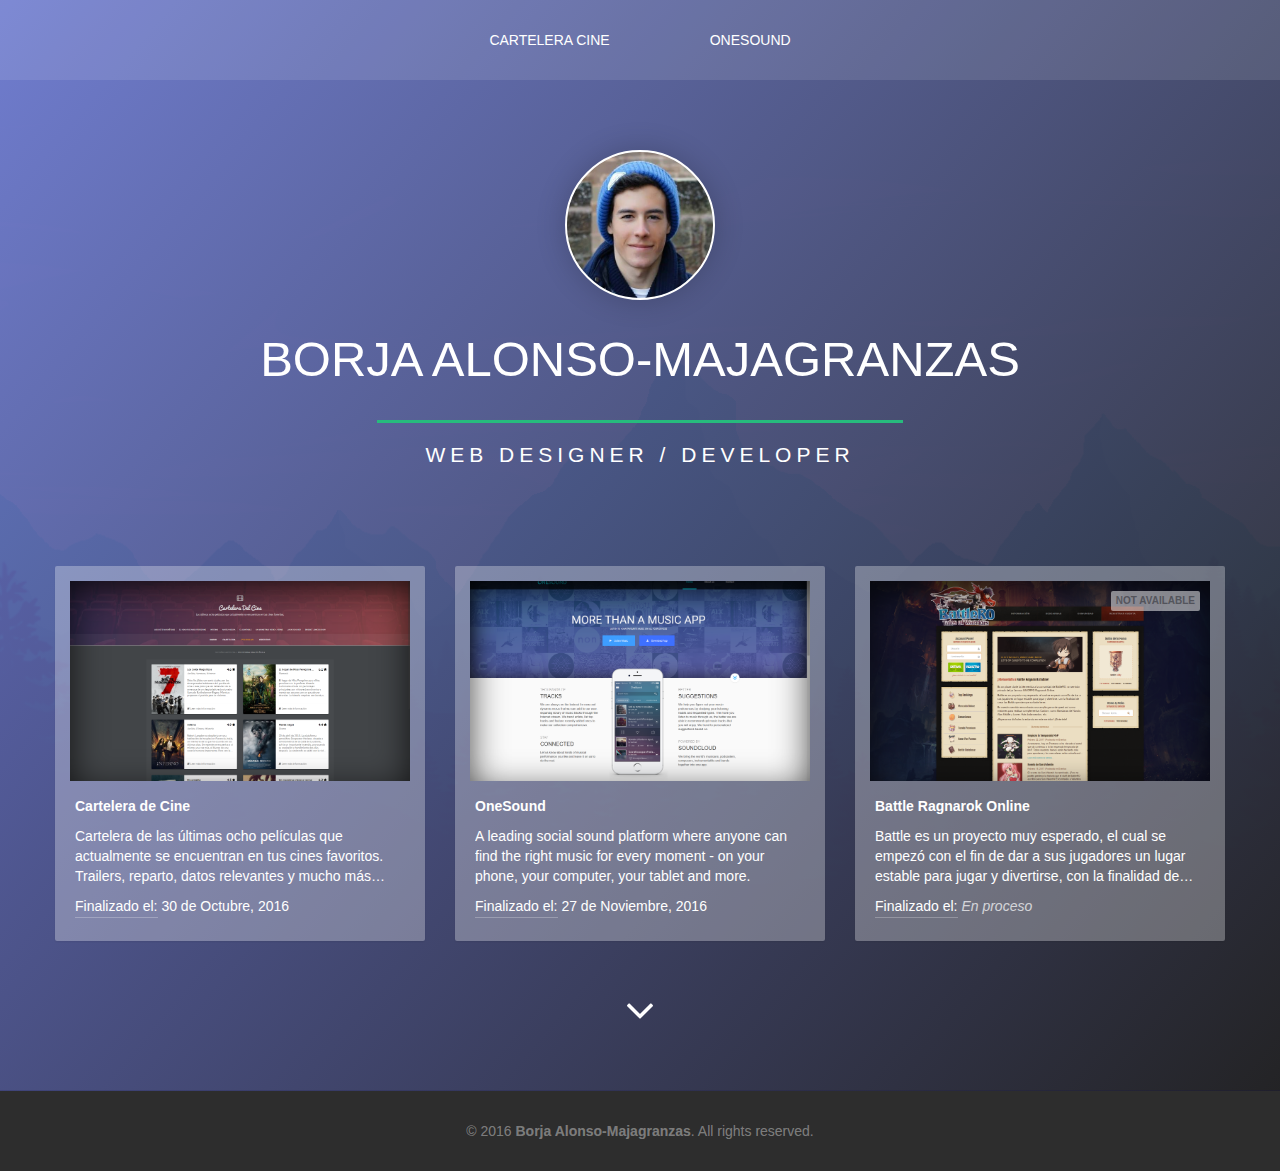
<file: index.html>
<!DOCTYPE html>
<html lang="en">
<head>
  <meta charset="utf-8">
  <meta http-equiv="X-UA-Compatible" content="IE=edge">
  <meta name="viewport" content="width=device-width, initial-scale=1, maximum-scale=1">
  <title>Portfolio</title>
  <link rel="stylesheet" href="css/font-awesome.min.css">
  <link rel="stylesheet" href="css/bootstrap.min.css">
  <link rel="stylesheet" href="css/normalize.css">
  <link rel="stylesheet" href="css/style.css">
  <script type="text/javascript" src="https://code.jquery.com/jquery-2.1.1.min.js"></script>
</head>
<body>
  <svg version="1.1" xmlns="http://www.w3.org/2000/svg" xmlns:xlink="http://www.w3.org/1999/xlink" style="display:none">
	<symbol id="icon-arrowDown" viewBox="0 0 284.929 284.929">
	  <path d="M282.082,76.511l-14.274-14.273c-1.902-1.906-4.093-2.856-6.57-2.856c-2.471,0-4.661,0.95-6.563,2.856L142.466,174.441   L30.262,62.241c-1.903-1.906-4.093-2.856-6.567-2.856c-2.475,0-4.665,0.95-6.567,2.856L2.856,76.515C0.95,78.417,0,80.607,0,83.082   c0,2.473,0.953,4.663,2.856,6.565l133.043,133.046c1.902,1.903,4.093,2.854,6.567,2.854s4.661-0.951,6.562-2.854L282.082,89.647   c1.902-1.903,2.847-4.093,2.847-6.565C284.929,80.607,283.984,78.417,282.082,76.511z" />
	</symbol>
	<symbol id="icon-summary" viewBox="0 0 415 415">
	  <polygon points="326.1,24.9 326.1,102.7 399.6,102.7    " />
	  <path d="M316,122.5c-5.4,0-9.7-4.3-9.7-9.7V0l0,0H67.1v490h355.8V122.5H316z M211,52.9c35,0,63.4,28.4,63.4,63.4H211V52.9z      M181.8,81.7v63.4h63.4c0,35-28.4,63.4-63.4,63.4s-63.4-28.4-63.4-63.4C118.4,110.4,146.8,81.7,181.8,81.7z M362.2,435.9H137.9     c-5.4,0-9.7-4.3-9.7-9.7c0-5.4,4.3-9.7,9.7-9.7h224.4c5.4,0,9.7,4.3,9.7,9.7C372,431.7,367.7,435.9,362.2,435.9z M362.2,358.9     H137.9c-5.4,0-9.7-4.3-9.7-9.7s4.3-9.7,9.7-9.7h224.4c5.4,0,9.7,4.3,9.7,9.7C372,354.7,367.7,358.9,362.2,358.9z M362.2,281.9     H137.9c-5.4,0-9.7-4.3-9.7-9.7s4.3-9.7,9.7-9.7h224.4c5.4,0,9.7,4.3,9.7,9.7C372,277.3,367.7,281.9,362.2,281.9z" />
	</symbol>
	<symbol id="icon-experience" viewBox="0 0 415 415">
	  <polygon id="XMLID_821_" points="300,399.999 360,340 300,340  " />
	  <path id="XMLID_822_" d="M360,310V0H40v400h230v-90H360z M100,80h200v30H100V80z M100,140h200v30H100V140z M100,200h200v30H100V200   z M183.743,342.322L180.208,360l-29.497-29.498L121.213,360l-3.535-17.678L100,338.787l24.389-24.389   c-2.344-4.274-3.678-9.18-3.678-14.398c0-16.568,13.432-30,30-30c16.568,0,30,13.432,30,30c0,5.219-1.334,10.125-3.678,14.398   l24.388,24.389L183.743,342.322z" />
	</symbol>
	<symbol id="icon-skills" viewBox="0 0 317.536 317.536">
	  <path d="M103.616,221.205c37.822-7.288,112.142-24.705,143.441-53.651c-2.918-4.087-40.701-23.574-40.701-23.574s44.988,0,63.195,0   C300.611,139.707,311.942,0,311.942,0S182.788,70.085,148.508,113.826c-34.274,43.754-67.88,111.396-67.88,111.396l0.019-0.006   c-42.462,45.148-75.053,81.132-75.053,81.132l35.727-18.991L103.616,221.205z M296.556,23.407   c-1.42,11.645-3.432,26.247-6.144,41.087c-10.077,55.271-20.669,65.226-22.635,66.64h-61.421c-5.932,0-11.099,4.055-12.487,9.814   c-1.395,5.765,1.324,11.735,6.594,14.454c8.021,4.145,16.935,8.927,24.094,12.95c-28.13,17.34-73.054,29.473-105.612,36.575   l162.85-172.914C287.141,28.863,292.134,25.952,296.556,23.407z M158.623,121.756c18.529-23.644,67.932-56.318,106.904-80.001   c-29.525,27.044-69.127,64.178-106.756,102.232c-14.717,14.878-29.731,30.373-44.332,45.631   C126.714,168.1,142.653,142.142,158.623,121.756z M179.241,270.737c39.287,4.357,77.739,13.361,114.97,25.63   c-19.261-3.618-38.477-7.127-57.835-9.589c-19.3-2.731-38.664-4.827-57.976-6.048c-16.748-0.88-33.477-1.247-50.001,0.019   c3.528,0.63,7.07,1.253,10.604,1.896c9.621,1.793,19.293,3.573,29.056,5.842c4.904,1.195,9.743,2.359,14.955,4.389   c1.311,0.533,2.654,1.112,4.177,2.012c0.771,0.469,1.594,0.99,2.558,1.889c0.88,0.932,2.32,2.23,2.815,5.264   c0.411,3.162-1.273,5.598-2.269,6.613c-1.099,1.138-1.999,1.671-2.815,2.172l-1.285,0.675l-1.003,0.456l-2.095,0.803   c-10.829,3.419-20.617,3.766-30.65,4.415c-9.949,0.488-19.827,0.418-29.673,0.148c-39.384-1.048-78.401-5.206-117.174-10.977   c19.608,0.27,39.146,1.003,58.696,1.015c19.531,0.296,39.056,0.366,58.491-0.032c9.711-0.257,19.396-0.675,28.972-1.375   c7.417-0.643,15.135-1.42,21.909-3.078c-2.731-0.79-5.566-1.517-8.438-2.172c-9.312-2.069-18.901-3.74-28.522-5.437   c-9.64-1.819-19.21-3.445-29.184-5.945c-2.629-0.765-4.839-1.17-8.451-3.027c-0.54-0.334-1.041-0.611-1.857-1.33   c-0.636-0.688-2.237-1.864-2.487-5.264c-0.058-1.62,0.578-3.117,1.163-3.965c0.572-0.868,1.189-1.414,1.575-1.742   c0.938-0.733,1.485-0.97,2.069-1.273c2.05-0.919,3.368-1.163,4.801-1.497c5.444-1.105,10.257-1.594,15.341-1.999   C139.658,267.742,159.613,268.494,179.241,270.737z" />
	</symbol>
  </svg>
  <header>
	<div class="container">
	  <div class="profile-picture round"></div>
	  <h1>Borja Alonso-Majagranzas</h1>
	  <h2>Web Designer / Developer</h2>
	  <div id="projects-wrapper" class="row">
	  </div>
	</div>
	<div class="arrow-down">
	  <span class="sr-only">See More</span>
	  <svg><use xmlns:xlink="http://www.w3.org/1999/xlink" xlink:href="#icon-arrowDown"></use></svg>
	</div>
	<nav>
	  <ul id="nav-menu" class="menu">
		<li><a href="A06">Cartelera de Cine</a></li>
		<li><a href="A09">OneSound</a></li>
	  </ul>
	</nav>
  </header>
  <!--
  <div class="content">
	<div class="container">
	  <div class="row">
		<div class="col-md-3">
		  <section class="about-wrapper">
			<h1>About</h1>
			<div class="about-title">Current</div>
			<p>SkillScanner Co-Founder</p>
			<div class="about-title">Previous</div>
			<p>Bversion Creative Studio</p>
			<div class="about-title">Education</div>
			<p>U-TAD University, Spain</p>
			<div class="about-title">Lives In</div>
			<p>Madrid, Spain</p>
			<div class="about-title">Language</div>
			<p>Spanish, English</p>
		  </section>
		  <section class="skill-wrapper">
			<h1>Skill Area</h1>
			<ul>
			  <li><a style="width:80%"></a><span>Web Design</span></li>
			  <li><a style="width:90%"></a><span>Web Development</span></li>
			  <li><a style="width:40%"></a><span>Flash Animations</span></li>
			  <li><a style="width:70%"></a><span>Software Development</span></li>
			</ul>
		  </section>
		  <section class="interests-wrapper">
			<h1>Interests</h1>
			<div class="interests-item">User Interface</div>
			<div class="interests-item">Photography</div>
			<div class="interests-item">Database</div>
			<div class="interests-item">Branding</div>
			<div class="interests-item">Web Design</div>
			<div class="interests-item">Mobile Design</div>
			<div class="interests-item">SQL</div>
			<div class="interests-item">Web Content</div>
			<div class="interests-item">Game Development</div>
		  </section>
		</div>
		<div class="col-md-9">
		  <section class="background-wrapper">
			<h1>Background</h1>
			<div class="summary-wrapper">
			  <h2><svg><use xmlns:xlink="http://www.w3.org/1999/xlink" xlink:href="#icon-summary"></use></svg>Summary</h2>
			  <p>I'm a 22 years old and was born in Madrid, Spain. I love design and like discover all of creative fields such us: 
			  graphic design, branding, photography, web design, etc. Now, I'm work as a Graphic Designer and with me, design was 
			  become a part of my life. With passionate, creative, enthusiastic and always try to learn, I like create design products 
			  so really quality and unique.
			  </p>
			  <p>I don't have any ready-made template solutions, instead I offer a strong bright of hard work and be able to find a 
			  smart approach to any task I fade. I understand what is bad and good design and stick to the latter, a constant strive 
			  to perfection! Always try to accustom my work and pricing models to the needs of my customers. I do my best for the clients 
			  and love every single project I'm in - I consider it to be my best achievment!
			  </p>
			</div>
			<div class="experience-wrapper">
			  <h2><svg><use xmlns:xlink="http://www.w3.org/1999/xlink" xlink:href="#icon-experience"></use></svg>Experience</h2>
			  <div class="experience-item">
				<p class="business">Skill Scanner</p>
				<p class="job">Co-Founder | Lead Designer</p>
				<p class="date">September 2016 - Present (3 month)</p>
				<p>Lorem ipsum dolor sit amet, consectetur adipiscing elit. Nunc cursus augue id aliquam rutrum. 
				Etiam ac elit et lorem scelerisque efficitur vel ac turpis. Interdum et malesuada fames ac ante ipsum 
				primis in faucibus. Proin commodo sem hendrerit felis maximus faucibus. Maecenas eget ante ornare, 
				blandit magna vel, sagittis felis.</p>
			  </div>
			  <div class="experience-item">
				<p class="business">Bversion Creative Studio</p>
				<p class="job">Founder | Web Development</p>
				<p class="date">March 2014 - Present (2 years 9 months)</p>
				<p>Lorem ipsum dolor sit amet, consectetur adipiscing elit. Nunc cursus augue id aliquam rutrum. 
				Etiam ac elit et lorem scelerisque efficitur vel ac turpis. Interdum et malesuada fames ac ante ipsum 
				primis in faucibus. Proin commodo sem hendrerit felis maximus faucibus. Maecenas eget ante ornare, 
				blandit magna vel, sagittis felis.</p>
			  </div>
			  <div class="experience-item">
				<p class="business">Agencia E</p>
				<p class="job">Scholar | Research Fellow</p>
				<p class="date">May 2013 - July 2013 (3 months)</p>
				<p>Lorem ipsum dolor sit amet, consectetur adipiscing elit. Nunc cursus augue id aliquam rutrum. 
				Etiam ac elit et lorem scelerisque efficitur vel ac turpis. Interdum et malesuada fames ac ante ipsum 
				primis in faucibus. Proin commodo sem hendrerit felis maximus faucibus. Maecenas eget ante ornare, 
				blandit magna vel, sagittis felis.</p>
			  </div>
			</div>
		  </section>
		  <section class="recommendations-wrapper">
			<h1>Recommendations</h1>
			<div class="row">
			  <div class="col-md-4">
				<div class="recommendation">
				  <div class="profile-img round" style="background-image:url('img/profile/women10.jpg')"></div>
				  <p class="skill-role">UI/UX Designer</p>
				  <p class="recommendation-text">"Lorem Ipsum is simply dummy text of the printing and typesetting industry. Lorem Ipsum has been the industry's standard dummy text ever since."</p>
				  <p class="name">Megan Fisher</p>
				  <p class="date">November 10, 2015<br/>Megan was Borja's client</p>
				</div>
			  </div>
			  <div class="col-md-4">
				<div class="recommendation">
				  <div class="profile-img round" style="background-image:url('img/profile/men11.jpg')"></div>
				  <p class="skill-role">Product Designer</p>
				  <p class="recommendation-text">"Lorem Ipsum is simply dummy text of the printing and typesetting industry. Lorem Ipsum has been the industry's standard dummy text ever since."</p>
				  <p class="name">Victor Erixon</p>
				  <p class="date">November 10, 2015<br/>Victor was Borja's client</p>
				</div>
			  </div>
			  <div class="col-md-4">
				<div class="recommendation">
				  <div class="profile-img round" style="background-image:url('img/profile/men14.jpg')"></div>
				  <p class="skill-role">Art Director</p>
				  <p class="recommendation-text">"Lorem Ipsum is simply dummy text of the printing and typesetting industry. Lorem Ipsum has been the industry's standard dummy text ever since."</p>
				  <p class="name">Kerem Suer</p>
				  <p class="date">November 10, 2015<br/>Kerem was Borja's client</p>
				</div>
			  </div>
			</div>
		  </section>
		</div>
	  </div>
	</div>
  </div>
  -->
  <footer>
	<div class="copyright">© 2016 <span>Borja Alonso-Majagranzas</span>. All rights reserved.</div>
  </footer>
  
  <script type="text/javascript">
	$('.arrow-down').on('click', function(e){
		e.preventDefault;
		$('html, body').animate({
			scrollTop: $('.content').offset().top
		}, 800);
	});
	var xmlhttp = new XMLHttpRequest();
	var url = "actividades.json";

	xmlhttp.onreadystatechange = function() {
		if (this.readyState == 4 && this.status == 200) {
			var myArr = JSON.parse(this.responseText);
			myFunction(myArr);
		}
	};
	xmlhttp.open("GET", url, true);
	xmlhttp.send();

	function myFunction(arr) {
		var projects = "";
		var menu = "";
		for(var i = 0; i < arr.length; i++) {
			if(!arr[i].fechaRealizacion){
				arr[i].fechaRealizacion = '<span class="not-applicable">En proceso</span>';
			}
			if(arr[i].disponibilidad == true){
				projects += '<div class="col-md-4">'+
				'<div class="project-card" onclick="location.href=&quot;'+arr[i].url+'&quot;"><div class="project-header" style="background-image:url(img/projects/'+arr[i].imagen+')">'+
				'<div class="project-mask">';
				var miembros = arr[i].miembros;
				if(miembros.length){
					projects += '<ul class="project-members">';
					for(var j = 0; j < miembros.length; j++){
						projects += '<li><a href="" title="'+miembros[j].nombre+' '+miembros[j].primerApellido+'"><i class="fa fa-user-circle fa-fw fa-2x"></i></a></li>'
					}
					projects += '</ul>';
				}
				projects += '</div></div><div class="project-content"><p class="title">'+arr[i].nombre+'</p><p class="description">'+arr[i].descripcion+'</p>'+
				'<p class="fecha"><span>Finalizado el:</span> '+arr[i].fechaRealizacion+'</p></div></div></div>';
				menu += '<li><a href="'+arr[i].url+'">'+arr[i].titulo+'</a></li>';
			} else {
				projects += '<div class="col-md-4"><div class="project-card"><div class="project-header" style="background-image:url(img/projects/'+
				arr[i].imagen+')"><div class="indicator">Not available</div></div><div class="project-content"><p class="title">'+arr[i].nombre+'</p><p class="description">'+
				arr[i].descripcion+'</p><p class="fecha"><span>Finalizado el:</span> '+arr[i].fechaRealizacion+'</p></div></div></div>';
			}
		}
		document.getElementById('projects-wrapper').innerHTML = projects;
		document.getElementById('nav-menu').innerHTML = menu;
	}
  </script>
</body>
</html>
</file>
<file: css/style.css>
@import url('https://fonts.googleapis.com/css?family=Roboto:400,500,700,900');
*{box-sizing:border-box;}
body{background-color:#e3ebee;}
body::-webkit-scrollbar {width:4px;}
body::-webkit-scrollbar-track{
	-webkit-box-shadow: inset 0 0 6px rgba(0,0,0,0.3);
	border-radius: 10px;
	border-radius: 10px;
}
body::-webkit-scrollbar-thumb{
	border-radius: 10px;
	-webkit-box-shadow: inset 0 0 6px rgba(0,0,0,0.5);
}
header{
	position:relative;
	min-height:100vh;
	padding:0;
	background-image:linear-gradient(130deg,rgba(106, 118, 205, 0.95) 0,rgba(36,36,36,.97) 100%),url(../img/landscape.png);
	background-repeat:no-repeat;
	background-position:center;
	background-size:cover;
	color:#fff;
	text-align:center;
	text-transform:uppercase;
}
header h1{font-size:3.5em;}
header h2{
	width:calc(100% - 55%);
	margin:0 auto;
	padding-top:20px;
	border-top:3px solid #27bb7d;
	letter-spacing:5px;
	font-size:1.5em;
}
header .container{
	padding-top:150px;
	padding-bottom:150px;
	text-align:center;
}
header nav{
	position:absolute;
	top:0;
	left:0;
	right:0;
	background-color:rgba(255,255,255,.1);
	text-align:center;
}
.menu{list-style:none;margin:0;padding:0;}
.menu li{display:inline-block;padding:0;margin:0;background-color:rgba(255,255,255,0);transition:all 400ms;cursor:pointer;}
.menu:after,.menu li:after,.project-members li:after{
	display:block;
	content:'';
	clear:both;
}
.menu li:hover{background-color:rgba(255,255,255,.2);}
.menu li a{display:block;color:#fff;padding:30px 50px;margin:0;}
.menu li a:hover,.menu li a:focus{text-decoration:none;}
.round{border-radius:100%;overflow:hidden;}
.profile-picture{
	position:relative;
	width:150px;
	height:150px;
	margin:0 auto;
	background-color:#fff;
	background-image:url('../img/profile-picture.jpg');
	background-repeat:no-repeat;
	background-position:center 10%;
	background-size:350px;
	border:2px solid #fff;
	box-shadow:0 0 30px 0 rgba(0,0,0,.2);
	overflow:hidden;
}
.arrow-down{
	position:absolute;
	bottom:0;
	left:50%;
	transform:translateX(-50%);
	cursor:pointer;
}
.arrow-down svg{
	width:26px;
	height:auto;
	fill:#fff;
	stroke:#fff;
	-moz-animation:bounce 2s infinite;
	-webkit-animation:bounce 2s infinite;
	animation:bounce 2s infinite;
}
@keyframes bounce{
  0%, 20%, 50%, 80%, 100% {
    -moz-transform: translateY(0);
    -ms-transform: translateY(0);
    -webkit-transform: translateY(0);
    transform: translateY(0);
  }
  40% {
    -moz-transform: translateY(-20px);
    -ms-transform: translateY(-20px);
    -webkit-transform: translateY(-20px);
    transform: translateY(-20px);
  }
  60% {
    -moz-transform: translateY(-15px);
    -ms-transform: translateY(-15px);
    -webkit-transform: translateY(-15px);
    transform: translateY(-15px);
  }
}
.content{padding-top:40px;padding-bottom:40px;}
section{background-color:#fff;border:1px solid #d7dfe2;padding:30px;}
section+section{margin-top:30px;}
section h1{
	margin:0;
	padding:0;
	padding-bottom:30px;
	color:#253743;
	border-bottom:1px solid #ebf0f3;
	font-size:18px;
}
.about-title{margin:0;padding:0;padding-top:30px;padding-bottom:5px;color:#9bb1bc;}
.about-wrapper>p{color:#445863;margin:0;padding:0;font-weight:700;}
.summary-wrapper,.experience-wrapper{padding-top:30px;padding-bottom:30px;border-bottom:1px solid #ebf0f3;}
.summary-wrapper h2,.experience-wrapper h2{margin:0;padding:0;margin-bottom:20px;color:#455866;font-size:16px;font-weight:700;}
.summary-wrapper h2>svg,.experience-wrapper h2>svg{position:relative;top:2px;width:16px;height:16px;fill:#455866;stroke:#455866;margin-right:10px;}
.summary-wrapper p,.experience-wrapper p{color:#627b80;margin:0;padding:0;line-height:1.6em;}
.summary-wrapper p+p{margin-top:10px;}
.experience-wrapper{border:none;}
.experience-item{position:relative;}
.experience-item .job{color:#253741;font-weight:700;}
.experience-item .business{color:#1680d4;font-weight:700;}
.experience-item .date{color:#9fb1bb;font-weight:500;margin-bottom:10px;}
.experience-item+.experience-item{margin-top:30px;}
.skill-wrapper ul{margin:0 0 20px;padding:0;list-style:none;overflow-y:hidden;}
.skill-wrapper li{
	width:100%;
	height:5px;
	margin:45px 0 0;
	background-color:#5e5e5e;
	position:relative;
	line-height:18px;
}
.skill-wrapper li span{
	position:absolute;
	z-index:1;
	top:-28px;
	margin:1px 0 40px 2px;
	padding:3px 0 0;
	color:#445863;
	font-weight:700;
	text-transform:uppercase;
}
.skill-wrapper li a{
	position:absolute;
	left:0;
	width:0;
	height:5px;
	background-color:#16d48e;
}
.skill-wrapper li,.skill-wrapper li a{border-radius:150px;}
.recommendations-wrapper .recommendation{
	display:inline-block;
	width:100%;
	margin-top:60px;
	padding:30px;
	padding-top:0;
	padding-bottom:15px;
	background-color:#f6fafb;
	text-align:center;
	vertical-align:top;
}
.recommendation .profile-img{
	position:relative;
	width:60px;
	height:60px;
	margin:0 auto;
	margin-top:-30px;
	background-repeat:no-repeat;
	background-position:center;
	background-size:cover;
}
.recommendation .skill-role{margin-top:20px;color:#263842;font-weight:700;}
.recommendation .recommendation-text{color:#627a86;margin-bottom:30px;}
.recommendation .name{color:#1789df;font-weight:700;}
.recommendation .date{color:#9cb2bf;font-size:.8em;}
.interests-item{
	margin:2px 0;
	padding:13px 35px;
	background-color:#e3ebee;
	color:#9fb1bb;
	font-weight:700;
	border-radius:3px;
	text-align:center;
}
.interests-item:nth-child(2){margin-top:20px;}
.interests-item:hover{background-color:#1789df;color:#fff;}
footer{padding:30px;background-color:#2d2d2d;}
.copyright{color:rgba(255,255,255,.4);text-align:center;}
.copyright span{font-weight:700;}
.not-applicable{font-style:italic;opacity:.7;}
.fecha>span:not(.not-applicable){padding-bottom:3px;border-bottom:1px solid rgba(255,255,255,.25);}
#projects-wrapper{margin-top:100px;}
#projects-wrapper a{text-decoration:none;}
.project-card{
	position:relative;
	top:0;
	padding:15px;
	background-color:rgba(255,255,255,.3);
	border-radius:2px;
	box-shadow:0 1px 2px rgba(0,0,0,0.07);
	overflow:hidden;
	color:#fff;
	transition:top .3s ease;
}
.project-card:hover{top:-20px;cursor:pointer;}
.project-header{
	position:relative;
	padding:100px 30px;
	background-repeat:no-repeat;
	background-position:center;
	background-size:cover;
	box-shadow:inset 0 10px 35px rgba(0,0,0,.75);
}
.project-header .indicator{
	position:absolute;
	top:10px;
	right:10px;
	background:#fff;
	padding:3px 5px;
	border-radius:2px;
	color:#969696;
	font-size:10px;
	font-weight:700;
	opacity:.5;
	transition:opacity .3s;
}
.project-card:hover .indicator{opacity:1;}
.project-mask{
	visibility:hidden;
	position:absolute;
	top:0;
	left:0;
	right:0;
	bottom:0;
	padding:17px 30px;
	opacity:0;
	text-align:left;
	-webkit-transition:visibility 0s, opacity 0.3s linear;
	transition:visibility 0s, opacity 0.3s linear;
}
.project-header:hover .project-mask{
	visibility:visible;
	opacity:1;
	background-color:rgba(255,255,255,.75);
}
.project-content{
	padding:15px 5px 0;
	text-align:left;
}
.project-content p{text-transform:none;}
.project-content p.title{
	font-weight:700;
}
.project-content p.description{
	overflow:hidden;
	display:-webkit-box;
	-webkit-line-clamp:3;
	-webkit-box-orient:vertical; 
}
.project-members{
	list-style:none;
	margin:0;
	padding:0;
	position:absolute;
	top:50%;
	left:50%;
	transform:translate(-50%,-50%);
}
.project-members li{float:left;text-align:center;font-size:22px;}
.project-members li a{color:#627b80;}
@media (max-width: 991px){
	.col-md-9{margin-top:30px;}
	.col-md-4+.col-md-4{margin-top:30px;}
}
@media (max-width: 767px) {
	.col-md-9 {margin-top:30px;}
}
</file>
